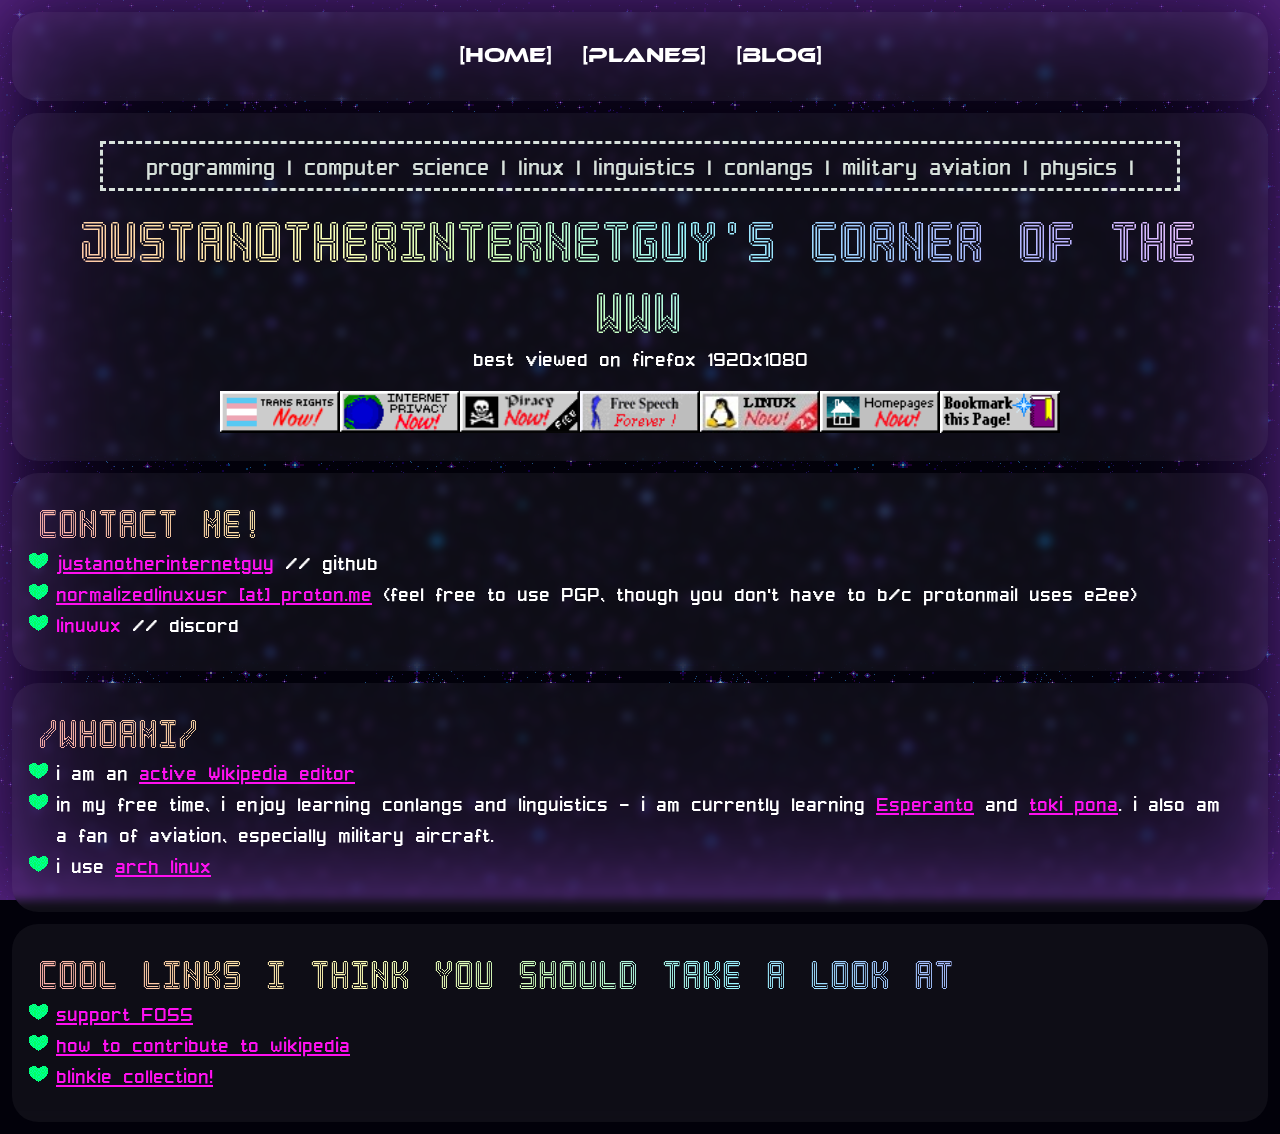
<file: index.html>
<!DOCTYPE html>
<html lang="en">
  <head>
    <meta charset="UTF-8" />
    <meta name="viewport" content="width=device-width, initial-scale=1.0" />
    <link rel="stylesheet" href="reset.css" />
    <link rel="stylesheet" href="styles.css" />

    <title>justanotherinternetguy</title>
    <meta name="description" content="justanotherinternetguy" />
    <meta property="og:title" content="justanotherinternetguy" />
    <meta property="og:description" content="justanotherinternetguy" />
    <meta property="og:image" content="assets/planes/p40.jpeg" />
    <meta property="og:locale" content="en_US" />
    <meta property="og:type" content="website" />
    <meta
      property="og:url"
      content="https://justanotherinternetguy.neocities.org/"
    />
    <meta name="theme-color" content="#9d4edd" />
  </head>
  <body>
    <div>
      <div
        class="spacebg"
        style="animation: backgroundScroll 20s linear reverse infinite"
      ></div>
      <div
        class="spacebg2"
        style="animation: backgroundScroll2 25s linear reverse infinite"
      ></div>
      <div
        class="spacebg3"
        style="animation: backgroundScroll3 40s linear reverse infinite"
      ></div>
      <div class="spacebg4"></div>
    </div>

    <main>
      <section class="top">
        <nav>
          <ul class="navbar">
            <li><a href="index.html">[Home]</a></li>
            <li><a href="planes.html">[planes]</a></li>
            <li><a href="blog.html">[blog]</a></li>
          </ul>
        </nav>
      </section>
      <section>
        <header class="mainheader">
          <div class="marquee">
            <p>
              programming | computer science | linux | linguistics | conlangs |
              military aviation | physics | engineering
            </p>
          </div>
          <h1>justanotherinternetguy's corner of the www</h1>
          <p>best viewed on firefox 1920x1080</p>
          <div class="headgifs">
            <img src="./assets/transrights.gif" alt="" />
            <img src="./assets/internetprivacy.gif" alt="" />
            <img src="./assets/piracy.gif" alt="" />
            <img src="./assets/freespeechforever.gif" alt="" />
            <img src="./assets/linuxnow.jpg" alt="" />
            <img src="./assets/homepages.png" alt="" />
            <img src="./assets/bookmark_this_page.gif" alt="" />
          </div>
        </header>
      </section>
      <div class="wrapper">
        <div class="left">
          <section class="contact">
            <h1>contact me!</h1>
            <ul>
              <li>
                <a
                  href="https://github.com/justanotherinternetguy"
                  target="_blank"
                  >justanotherinternetguy</a
                >
                // github
              </li>
              <li>
                <a href="mailto:normalizedlinuxusr@proton.me"
                  >normalizedlinuxusr [at] proton.me</a
                >
                (feel free to use PGP, though you don't have to b/c protonmail
                uses e2ee)
              </li>
              <li><a>linuwux</a> // discord</li>
            </ul>
          </section>
          <section class="blinkies">
            <img class="blink" src="./assets/0178-mikuwink2.gif" alt="" />
            <a
              href="https://www.reddit.com/r/hatsune/comments/1gkk6ks/hatsunited_states/"
              target="_blank"
              >miku for president!!</a
            >
          </section>
        </div>
        <div class="right">
          <section>
            <h1>/whoami/</h1>
            <ul>
              <li>
                i am an
                <a
                  target="_blank"
                  href="https://en.wikipedia.org/wiki/User:Justanotherinternetguy"
                  >active Wikipedia editor</a
                >
              </li>
              <li>
                in my free time, i enjoy learning conlangs and linguistics - i
                am currently learning
                <a
                  href="https://en.wikipedia.org/wiki/Esperanto"
                  target="_blank"
                  >Esperanto</a
                >
                and
                <a
                  href="https://en.wikipedia.org/wiki/Toki_Pona"
                  target="_blank"
                  >toki pona</a
                >. i also am a fan of aviation, especially military aircraft.
              </li>
              <li>
                i use
                <a href="https://archlinux.org/" target="_blank"> arch linux</a>
              </li>
            </ul>
          </section>
          <section>
            <h1>cool links i think you should take a look at</h1>
            <ul>
              <li>
                <a
                  href="https://www.gnu.org/philosophy/philosophy.en.html"
                  target="blank"
                  >support FOSS
                </a>
              </li>
              <li>
                <a
                  href="https://en.wikipedia.org/wiki/Wikipedia:Contributing_to_Wikipedia"
                  target="blank"
                  >how to contribute to wikipedia
                </a>
              </li>
              <li>
                <a href="https://blinkies.neocities.org/" target="_blank"
                  >blinkie collection!</a
                >
              </li>
            </ul>
          </section>
          <!-- <section>
            <h1>other stuff</h1>
            <li>
              <a href="./assets/state.png" target="blank"
                >statecraft political opinion test
              </a>
            </li>
            <li>
              <a href="./assets/8values.png" target="blank"
                >8values political opinion test
              </a>
            </li>
            <li>
              <a href="./assets/rightvals.png" target="blank"
                >rightvalues political opinion test
              </a>
            </li>
            <li>
              <a href="./assets/leftvalues.png" target="blank"
                >leftvalues political opinion test
              </a>
            </li>
          </section> -->
        </div>
      </div>
    </main>
    <script src="script.js"></script>
    <script
      data-goatcounter="https://justanotherinternetguy.goatcounter.com/count"
      async
      src="//gc.zgo.at/count.js"
    ></script>
  </body>
</html>
</file>
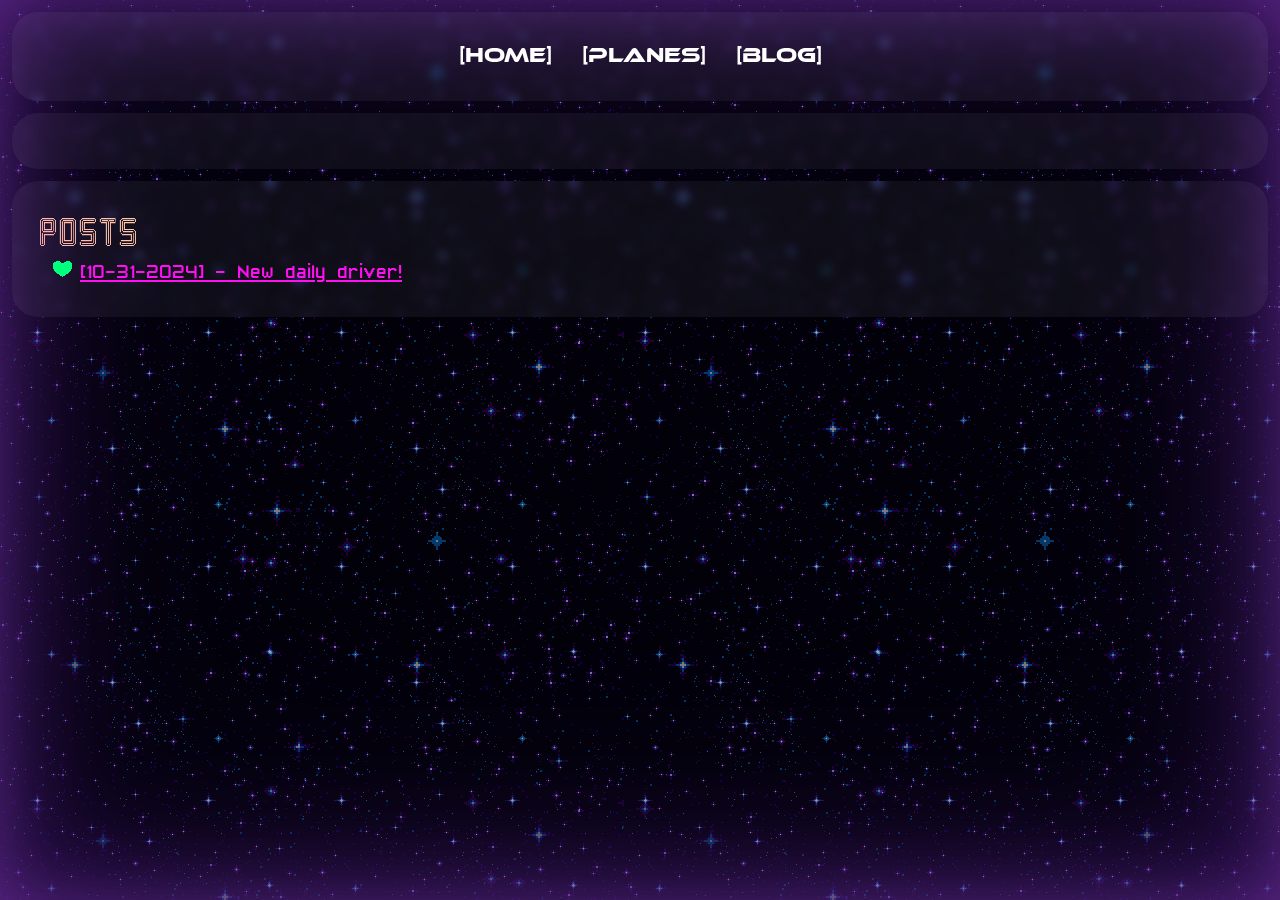
<file: blog.html>
<!DOCTYPE html>
<html lang="en">
  <head>
    <meta charset="UTF-8" />
    <meta name="viewport" content="width=device-width, initial-scale=1.0" />
    <link rel="stylesheet" href="reset.css" />
    <link rel="stylesheet" href="styles.css" />

    <title>justanotherinternetguy's blog</title>
    <meta name="description" content="justanotherinternetguy" />
    <meta property="og:title" content="justanotherinternetguy" />
    <meta property="og:description" content="justanotherinternetguy" />
    <meta property="og:image" content="./assets/planes/p40.jpeg" />
    <meta property="og:locale" content="en_US" />
    <meta property="og:type" content="website" />
    <meta
      property="og:url"
      content="https://justanotherinternetguy.neocities.org/"
    />
    <meta name="theme-color" content="#9d4edd" />
  </head>
  <body>
    <div>
      <div
        class="spacebg"
        style="animation: backgroundScroll 20s linear reverse infinite"
      ></div>
      <div
        class="spacebg2"
        style="animation: backgroundScroll2 25s linear reverse infinite"
      ></div>
      <div
        class="spacebg3"
        style="animation: backgroundScroll3 40s linear reverse infinite"
      ></div>
      <div class="spacebg4"></div>
    </div>

    <main>
      <section class="top">
        <nav>
          <ul class="navbar">
            <li><a href="index.html">[Home]</a></li>
            <li><a href="planes.html">[planes]</a></li>
            <li><a href="blog.html">[blog]</a></li>
          </ul>
        </nav>
      </section>
      <section></section>
      <div>
        <section class="blog">
          <h1 class="dailyplane">Posts</h1>
          <ol>
            <li>
              <a href="./posts/10-31-2024-thinkpad.html"
                >[10-31-2024] - New daily driver!</a
              >
            </li>
          </ol>
        </section>
      </div>
    </main>
    <script src="script.js"></script>
    <script
      data-goatcounter="https://justanotherinternetguy.goatcounter.com/count"
      async
      src="//gc.zgo.at/count.js"
    ></script>
  </body>
</html>
</file>
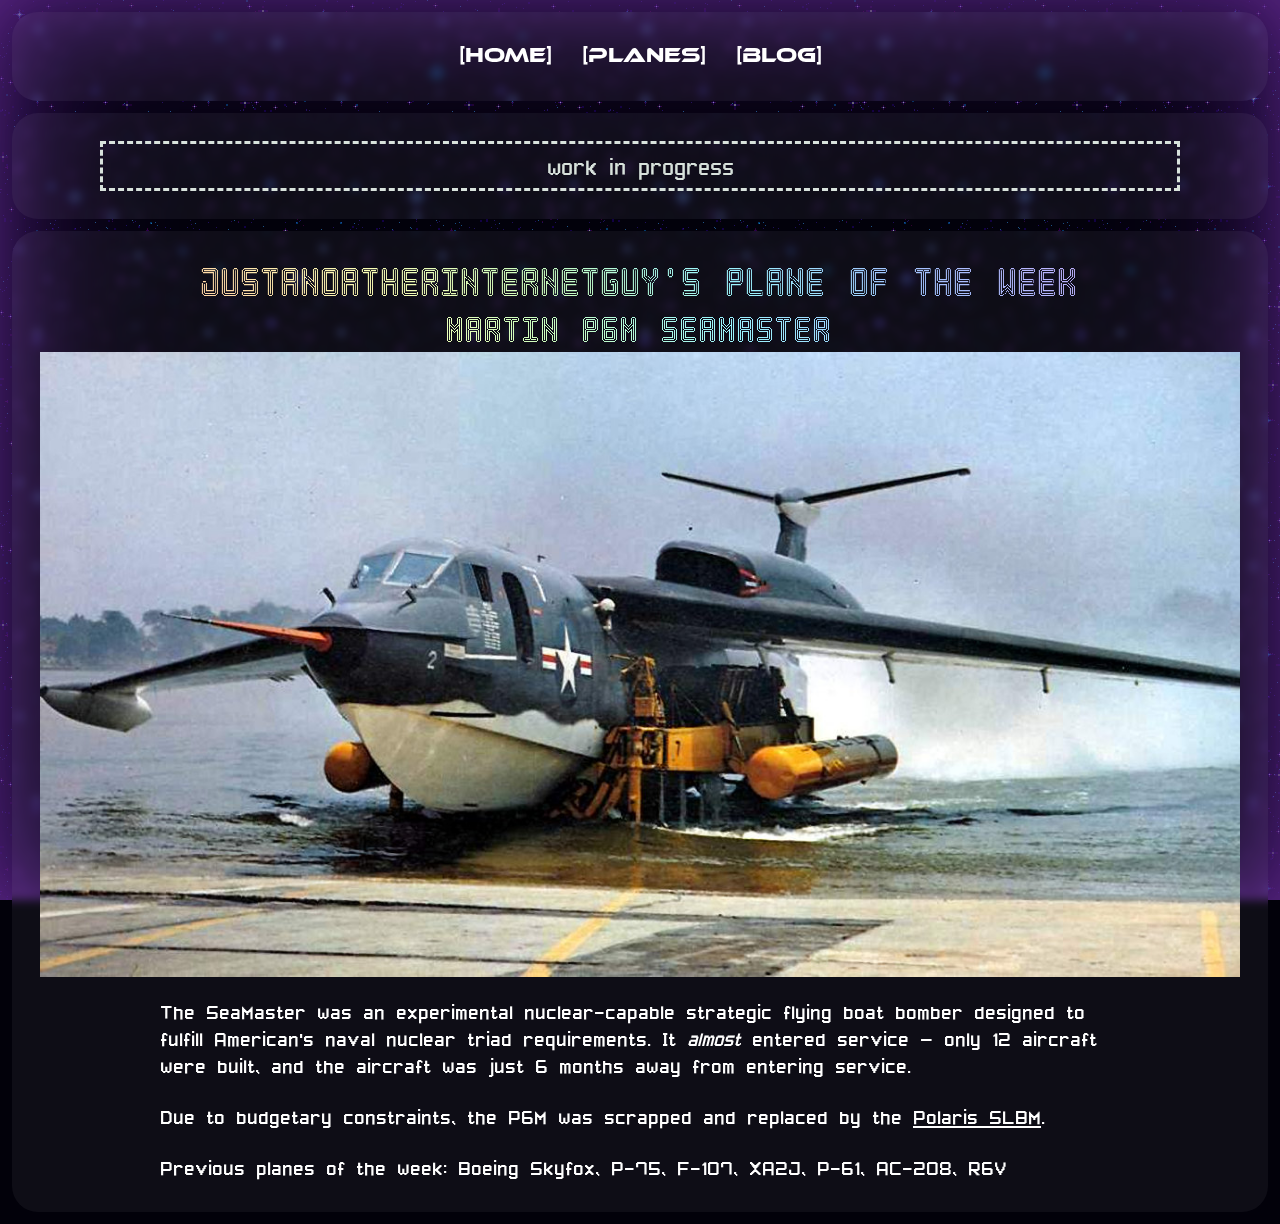
<file: planes.html>
<!DOCTYPE html>
<html lang="en">
  <head>
    <meta charset="UTF-8" />
    <meta name="viewport" content="width=device-width, initial-scale=1.0" />
    <link rel="stylesheet" href="reset.css" />
    <link rel="stylesheet" href="styles.css" />

    <title>justanotherinternetguy's guide to planes</title>
    <meta name="description" content="justanotherinternetguy" />
    <meta property="og:title" content="justanotherinternetguy" />
    <meta property="og:description" content="justanotherinternetguy" />
    <meta property="og:image" content="./assets/planes/p40.jpeg" />
    <meta property="og:locale" content="en_US" />
    <meta property="og:type" content="website" />
    <meta
      property="og:url"
      content="https://justanotherinternetguy.neocities.org/"
    />
    <meta name="theme-color" content="#9d4edd" />
  </head>
  <body>
    <div>
      <div
        class="spacebg"
        style="animation: backgroundScroll 20s linear reverse infinite"
      ></div>
      <div
        class="spacebg2"
        style="animation: backgroundScroll2 25s linear reverse infinite"
      ></div>
      <div
        class="spacebg3"
        style="animation: backgroundScroll3 40s linear reverse infinite"
      ></div>
      <div class="spacebg4"></div>
    </div>

    <main>
      <section class="top">
        <nav>
          <ul class="navbar">
            <li><a href="index.html">[Home]</a></li>
            <li><a href="planes.html">[planes]</a></li>
            <li><a href="blog.html">[blog]</a></li>
          </ul>
        </nav>
      </section>
      <section>
        <header class="mainheader">
          <div class="marquee">
            <p>work in progress</p>
          </div>
        </header>
      </section>
      <div class="content">
        <section class="dailyplane">
          <h1>justanoatherinternetguy's plane of the week</h1>
          <h2>Martin P6M SeaMaster</h2>
          <div class="planeimgs">
            <img
              src="./assets/seamaster_1.jpg"
              alt=""
              width="109%"
              class="dailyplane"
            />
            <img
              src="./assets/seamaster_2.webp"
              alt=""
              width="0%"
              class="dailyplane"
            />
          </div>
          <p class="planep">
            The SeaMaster was an experimental nuclear-capable strategic flying
            boat bomber designed to fulfill American's naval nuclear triad
            requirements. It <i>almost</i> entered service — only 12 aircraft
            were built, and the aircraft was just 6 months away from entering
            service.
          </p>
          <p class="planep">
            Due to budgetary constraints, the P6M was scrapped and replaced by
            the
            <a href="https://en.wikipedia.org/wiki/UGM-27_Polaris"
              >Polaris SLBM</a
            >.
          </p>
          <p>
            Previous planes of the week: Boeing Skyfox, P-75, F-107, XA2J, P-61,
            AC-208, R6V
          </p>
        </section>
      </div>
    </main>
    <script src="script.js"></script>
    <script
      data-goatcounter="https://justanotherinternetguy.goatcounter.com/count"
      async
      src="//gc.zgo.at/count.js"
    ></script>

    <script
      data-goatcounter="https://jaig-github.goatcounter.com/count"
      async
      src="//gc.zgo.at/count.js"
    ></script>
  </body>
</html>
</file>
<file: styles.css>
@font-face {
  src: url("./assets/ethnocentric\ rg.otf");
  font-family: "ethno";
}

@font-face {
  src: url("./assets/pixel\ font-7.ttf");
  font-family: "standard";
}

@font-face {
  src: url("./assets/neon_pixel-7.ttf");
  font-family: "neon";
}

@font-face {
  src: url("./assets/Exo-Regular.otf");
  font-family: "exo";
}

@font-face {
  src: url("./assets/Cantarell-Regular.ttf");
  font-family: "cant";
}

@font-face {
  src: url("./assets/Pixel_NES.otf");
  font-family: "nes";
}

@font-face {
  src: url("./assets/Perfect\ DOS\ VGA\ 437\ Win.ttf");
  font-family: "dos";
}

@font-face {
  src: url("./assets/MartianMonoNerdFontMono-Regular.ttf");
  font-family: "martian";
}

@font-face {
  src: url("./assets/MartianMonoNerdFontMono-Bold.ttf");
  font-family: "martianbold";
}

html {
  scrollbar-color: #e4a7b3 #73c4ee;
}

body {
  background-color: #02010a;
}

.spacebg,
.spacebg2,
.spacebg3,
.spacebg4 {
  width: 100%;
  height: 100%;
  position: fixed;
  z-index: -99;
  mix-blend-mode: screen;
  opacity: 0.5;
}

.spacebg {
  box-shadow: 0 0 300px #10002b inset;
  background: url("./assets/space_bg.gif");
}

.spacebg2 {
  box-shadow: 0 0 150px #7b2cbf inset;
  background: url("./assets/space_bg2.gif");
}

.spacebg3 {
  opacity: 0.25;
  box-shadow: 0 0 60px #9d4edd inset;
  background: url("./assets/spacebackground.gif");
}

.spacebg4 {
  opacity: 0.15;
  /* background: url("./assets/ezgif-6-05da15abdd.gif"); */
  background-position: center;
}

@keyframes backgroundScroll {
  0% {
    background-position: 0px 0px;
  }
  100% {
    background-position: 0px -400px;
  }
}

@keyframes backgroundScroll2 {
  0% {
    background-position: 0px 0px;
  }
  100% {
    background-position: 0px -430px;
  }
}

@keyframes backgroundScroll3 {
  0% {
    background-position: 0px 0px;
  }
  100% {
    background-position: 0px -500px;
  }
}

main {
  animation: fadeIn 1.5s ease-in-out;
  overflow-y: auto;
}

section {
  margin: 0.75rem;
  border-radius: 26px;
  padding: 1.75rem;
  color: white;
}

section {
  background-color: rgba(255, 255, 255, 0.05);
  backdrop-filter: blur(5px);
}

@keyframes fadeIn {
  from {
    opacity: 0;
  }
  to {
    opacity: 1;
  }
}

.mainheader h1 {
  text-align: center;
  font-family: neon;
  letter-spacing: 2px;
  font-size: 4rem;
  background-image: linear-gradient(
    45deg,
    #ffadad,
    #ffd6a5,
    #fdffb6,
    #caffbf,
    #9bf6ff,
    #a0c4ff,
    #bdb2ff,
    #ffc6ff
  );
  -webkit-background-clip: text;
  background-clip: text;
  color: transparent;
  animation: rainbowText 5s linear infinite;
  font-weight: 500;
  margin-top: 1rem;
}

h2 {
  font-family: neon;
  letter-spacing: 2px;
  font-size: 2.5rem;
  background-image: linear-gradient(
    45deg,
    #ffadad,
    #ffd6a5,
    #fdffb6,
    #caffbf,
    #9bf6ff,
    #a0c4ff,
    #bdb2ff,
    #ffc6ff
  );
  -webkit-background-clip: text;
  background-clip: text;
  color: transparent;
  animation: rainbowText 5s linear infinite;
  font-weight: 500;
  margin-top: 1rem;
}

h3 {
  font-family: exo;
  text-transform: none;
  letter-spacing: 2px;
  font-size: 1.45rem;
  background-image: linear-gradient(
    45deg,
    #ffadad,
    #ffd6a5,
    #fdffb6,
    #caffbf,
    #9bf6ff,
    #a0c4ff,
    #bdb2ff,
    #ffc6ff
  );
  -webkit-background-clip: text;
  background-clip: text;
  color: transparent;
  animation: rainbowText 5s linear infinite;
  font-weight: 500;
  margin-top: 1rem;
}
@keyframes rainbowText {
  0% {
    filter: hue-rotate(0deg);
  }
  100% {
    filter: hue-rotate(360deg);
  }
}

.flex {
  display: flex;
  justify-content: center;
  align-items: center;
}

.mainheader p {
  text-align: center;
  font-size: 1.3rem;
  font-family: standard;
}

.marquee {
  height: 50px;
  overflow: hidden;
  position: relative;
  width: 90%;
  margin: auto;
  color: #d8e2dc;
  border: 3px dashed #d8e2dc;
}

.marquee p {
  position: absolute;
  font-family: standard;
  font-size: 1.5rem;
  height: 100%;
  margin: 0;
  line-height: 50px;
  width: 100%;
  text-align: center;
}

@keyframes scroll-left {
  0% {
    transform: translateX(79%);
  }
  100% {
    transform: translateX(-75%);
  }
}

.navbar {
  display: flex;
  justify-content: center;
  list-style: none;
  padding: 0;
}

.navbar a {
  font-family: ethno;
  font-size: 1.25rem;
  text-decoration: none;
  padding: 10px 15px;
  border-radius: 10px;
  transition: 0.3s;
}

.navbar a:hover {
  background-color: rgba(255, 255, 255, 0.1);
}

.wrapper {
  display: flex;
}

.left {
  width: 35vw;
}
.right {
  height: 0%;
  width: 100vw;
}

.wrapper h1,
.dailyplane h1,
div > section > h1.dailyplane {
  font-family: neon;
  letter-spacing: 2px;
  font-size: 2.75em;
  font-weight: 100;
  background-image: linear-gradient(
    45deg,
    #ffadad,
    #ffd6a5,
    #fdffb6,
    #caffbf,
    #9bf6ff,
    #a0c4ff,
    #bdb2ff,
    #ffc6ff
  );
  -webkit-background-clip: text;
  background-clip: text;
  color: transparent;
  animation: rainbowText 5s linear infinite;
  font-weight: 500;
}

@keyframes rainbowText {
  0% {
    filter: hue-rotate(0deg);
  }
  100% {
    filter: hue-rotate(360deg);
  }
}

section li {
  font-family: standard;
  font-size: 1.3rem;
  line-height: 1.5;
}

.wrapper ul {
  padding-left: 1rem;
  margin: 0;
}

.wrapper li,
.blog li {
  list-style-image: url("./assets/heart21.gif");
  margin: 0;
  padding: 0;
}

.wrapper a,
.blog a {
  color: #ff10f0;
}

@media (max-width: 1290px) {
  .wrapper {
    display: block;
  }

  .left {
    width: auto;
  }
  .right {
    width: auto;
  }
  .blinkies {
    display: none;
  }
}

.headgifs {
  display: flex;
  justify-content: center;
  align-items: center;
  margin-top: 1rem;
}

.headgifs > img {
  width: 10%;
}

::-webkit-scrollbar {
  width: 10px;
}

::-webkit-scrollbar-track {
  background: #73c4ee;
}

::-webkit-scrollbar-thumb {
  background: #e4a7b3;
}

::-webkit-scrollbar-thumb:hover {
  background: #fbfbfb;
}

.blink {
  width: 100%;
}

.image-container {
  display: flex;
  flex-wrap: wrap;
  justify-content: space-around;
  align-items: center;
}

.image-container img {
  max-width: 100%;
  height: auto;
  margin: 5px;
}

.dailyplane > :not(p) {
  margin: auto;
  text-align: center;
}

.dailyplane > p {
  width: 80%;
  margin-left: auto;
  margin-right: auto;
  font-family: standard;
  margin-top: 1.5rem;
  font-size: 1.3rem;
}

.blogpost {
  width: 70%;
  margin: auto;
  min-height: 60vh;
}

.blogpost h1,
.blogpost p,
.blogpost li {
  font-family: martian;
}

.blogpost h1 {
  text-align: center;
  font-size: 2.4rem;
}

.blogpost h6 {
  text-align: center;
  color: aliceblue;
  margin-top: 1rem;
  font-size: 0.75rem;
  margin-bottom: 2rem;
}

.blogpost p {
  font-size: 1rem;
  line-height: 1.5;
  text-indent: 2.5rem;
  margin-top: 0.5rem;
}

.blogpost img {
  margin-top: 0.5rem;
  margin-bottom: 0.5rem;
  border-radius: 0.5rem;
}

strong {
  font-family: martianbold;
}

code {
  display: inline;
  background-color: rgba(128, 128, 128, 0.2);
  padding: 0.2em 0.4em;
  border-radius: 4px;
  font-size: 1rem;
}
</file>
